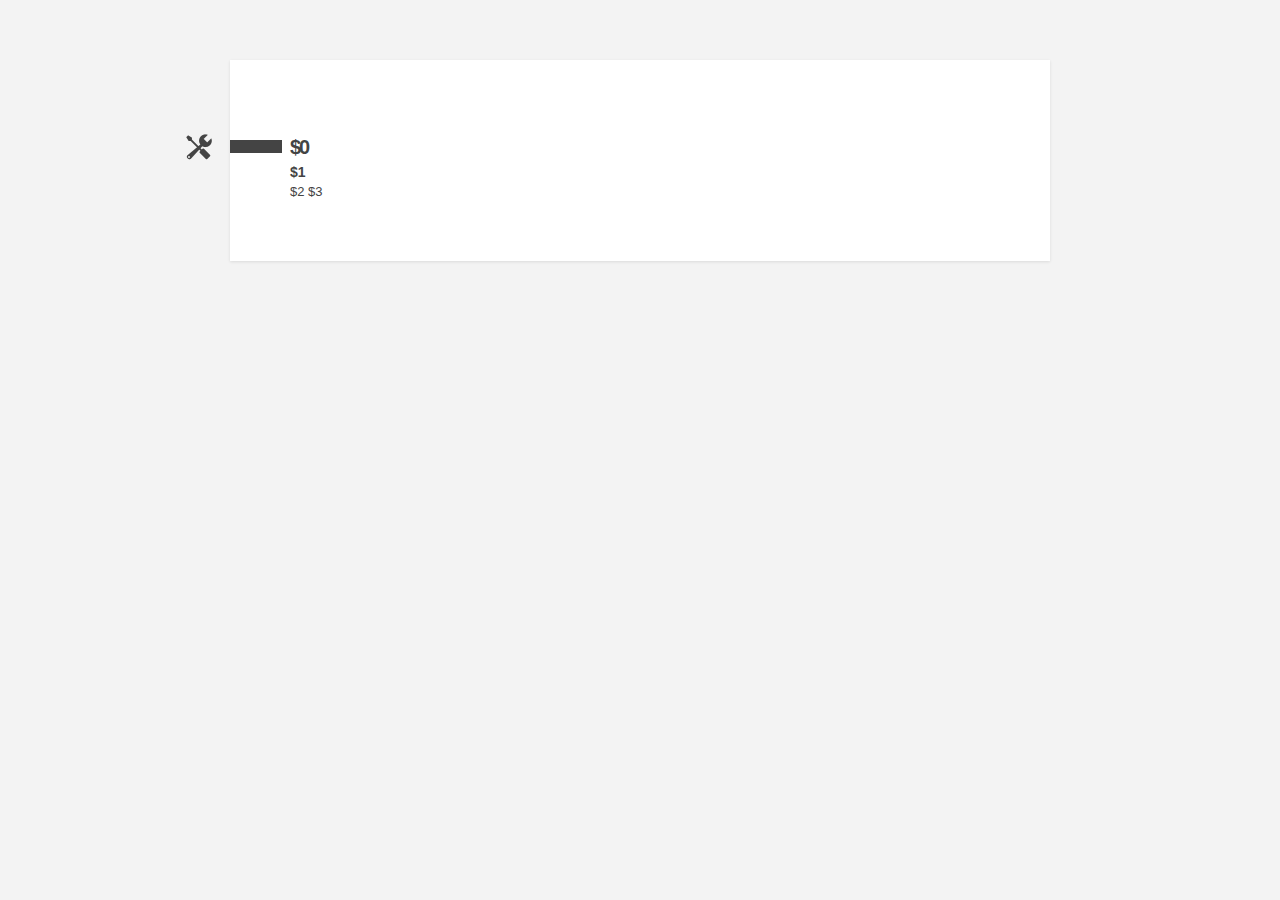
<file: view/them/index.html>
<!DOCTYPE HTML>
<html>
<head>
<meta http-equiv="Content-Type" content="text/html; charset=UTF-8" />
<title>Mao</title>
<meta name="viewport" content="initial-scale=1.0,width=device-width" />
<link rel="stylesheet" href="css/style.css" type="text/css"/>

</head>
<body>

<!--STICKER-->
<div id="sticker"></div>

<div id="wrapper">

<h2 id="titleName" class="sectionHead">$0</h2>

<p id="bio">
	<h3>$1</h3>
	

	<p id="socialIcons">
	</p>

	<p>$2 <a title="Selected Work">$3</a>
		
	</p>
	 <p class="clear"></p>
</div>


</body>
</html>
</file>
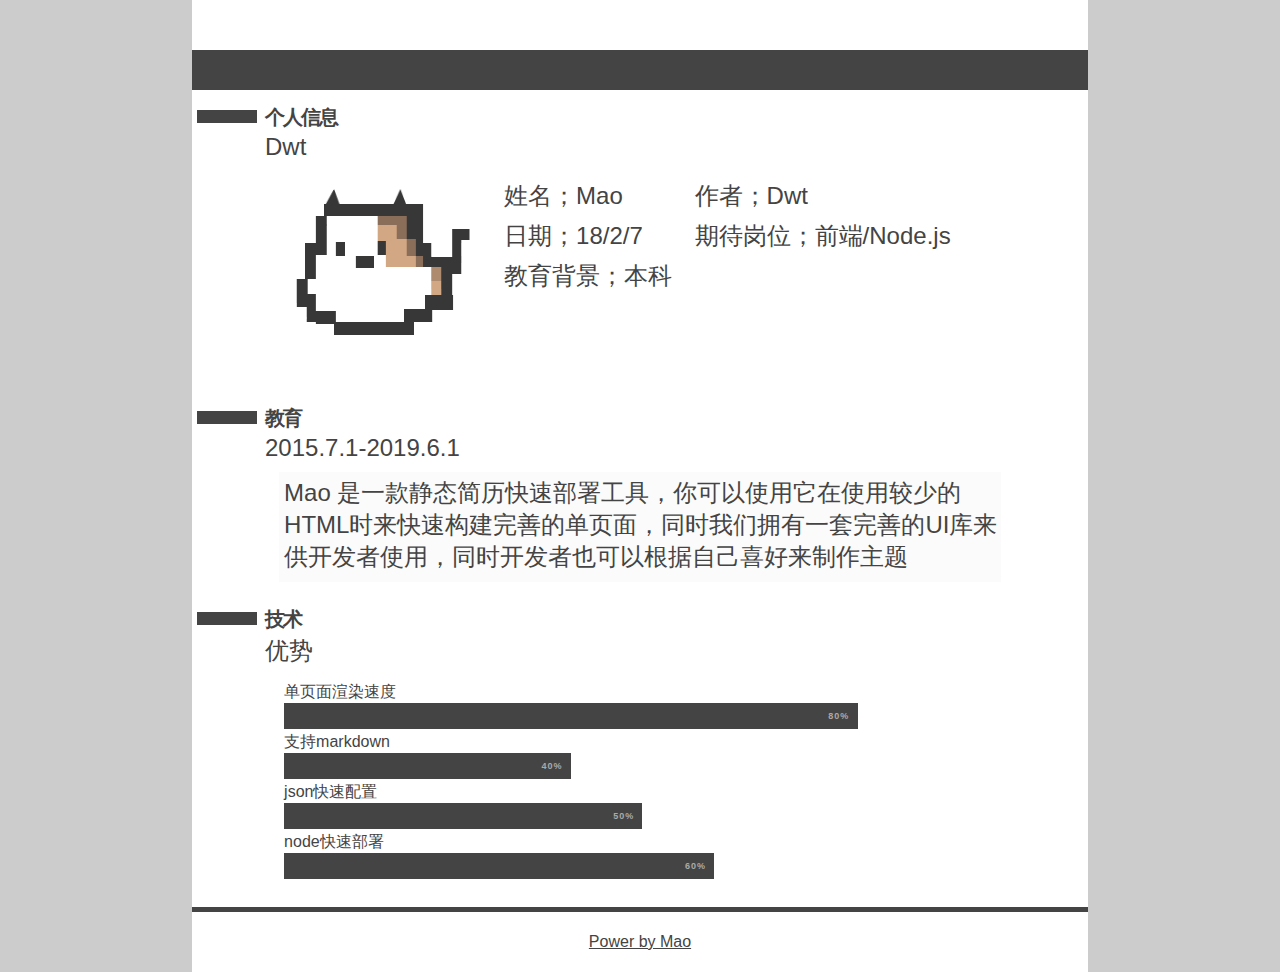
<file: view/UIku/index.html>
<!DOCTYPE html>
<html>
<head>
	<title></title>
<link rel="stylesheet" type="text/css" href="test.css">
<body>
	<div id="mao-temp-r">
		<div id="banner"></div>

		<div class="temp-list"><h2 class="sectionHead">个人信息</h2>
			<h2 class="jshow">Dwt</h2>
			<div class="aboutme">
				<img src="mao.png">
				<div class="tab">
					<h2>姓名；Mao</h2>
					<h2>作者；Dwt</h2>
					<h2>日期；18/2/7</h2>
					<h2>期待岗位；前端/Node.js</h2>
					<h2>教育背景；本科</h2>
				</div>
				
			</div>
		</div>



		<div class="temp-list"><h2 class="sectionHead">教育</h2>
			<h2 class="jshow">2015.7.1-2019.6.1</h2>
			<div class="content">
				<h2>Mao 是一款静态简历快速部署工具，你可以使用它在使用较少的HTML时来快速构建完善的单页面，同时我们拥有一套完善的UI库来供开发者使用，同时开发者也可以根据自己喜好来制作主题</h2>
			</div>
		</div>





		<div class="temp-list"><h2 class="sectionHead">技术</h2>
			<h2 class="jshow">优势</h2>
			<ul class="skills">
	<!--////////////////////////////////////////////////////////////////////////////////////-->
	<!--Notice the class names indicate the % of your skills. i.e. s70 = 70%, s40 = 40% etc. -->
	<!--////////////////////////////////////////////////////////////////////////////////////-->
				<span>单页面渲染速度</span><li  class="s80"></li>
				<span>支持markdown</span><li  class="s40"></li>
				<span>json快速配置</span><li  class="s50"></li>
				<span>node快速部署</span><li  class="s60"></li>
			</ul>
		</div>
		<h4  class="foot"><a href="#">Power by Mao</a></h4>
	</div>

</body>
</html>
</file>
<file: view/them/css/style.css>
* {
	margin: 0; 
	padding: 0;

	-moz-transition-property:background-color;  
 	-moz-transition-duration: 0.20s;  
 	-moz-transition-timing-function: linear;
 	
 	-webkit-transition-property:background-color;  
 	-webkit-transition-duration: 0.20s;  
 	-webkit-transition-timing-function: linear; 
 	
 	-o-transition-property:background-color;  
 	-o-transition-duration: 0.20s;  
 	-o-transition-timing-function: linear;   
	
	transition-property:background-color;
	transition-duration: 0.20s;
	transition-timing-function: linear;
}

body {
	font-family:  "HelveticaNeue", "Helvetica Neue", Helvetica, Arial, sans-serif; 
	line-height: 1.2em; 
	background-color: #f3f3f3;
	background-repeat: repeat;
	background-attachment: fixed;
	background-position: 0px 0px; 
	color: #444;
	height: 100%;
	width: auto;
}
#wrapper {max-width: 700px; margin: 60px auto 30px; padding:60px; background: #fff; box-shadow: 0 1px 3px rgba(0,0,0,.1); position: relative;}
ul {margin: 0 0 0 15px; position: relative;}
li {margin: 0 0 5px 0; font-size: 13px;}
p {text-align: justify; font-size: 13px;}
.clear {clear: both;}
a {color: #444; text-decoration: none;}
a:hover {text-decoration:underline;}

#backgroundImg {

}

#sticker {position: fixed; top: -60px; left: 0; right: 0; background: #fff; background: rgba(255,255,255,.98); height: 55px; box-shadow: 0 0 3px rgba(0,0,0,.3); z-index: 1000;}
#sticker h2.sectionHead {border: none; margin: 0 0 0 50px; line-height: 55px; padding: 0 0 0 8px;}
#sticker h2.sectionHead:before {left: -40px; top:5px;}
#sticker #socialIcons {top:10px; right: 15px;}

/* ------------------------*/
/*------H TAG STUFF-------*/
/* ----------------------*/
h1,h2,h3,h4,h5,h6 {font-weight: normal;}
h3 {font-weight: bold; font-size: 14px}

/* --------------------------*/
/*---SECTION TITLES STUFF---*/
/* ------------------------*/
h2.sectionHead {
	clear: both; 
	font:bold 20px/12px 'verdana',sans-serif;
	margin: 60px -60px;
	border-left: 52px solid #444;
	color: #444;
	padding:1px 0 0 8px;
	letter-spacing: -2px;
	text-transform: uppercase;
	position: relative;
}
h2.sectionHead:before {
	content: "";
	position: absolute;
	width: 45px;
	height: 45px;
	left: -105px;
	top: -15px;
	background-image: url(../images/icons.png);
}

h2#titleName {margin: 20px -60px 10px;}
</file>
<file: view/UIku/test.css>
*{
	margin: 0;
	padding: 0;
	color: #444;
	font-family: "HelveticaNeue", "Helvetica Neue", Helvetica, Arial, sans-serif
}
html{
	width: 100%;
	height: 100%;
}
body{
	width: 100%;
	height: 100%;
	background-color: #CCCCCC;
}
h1,h2,h3,h4,h5,h6 {font-weight: normal;}
h3 {font-weight: bold; font-size: 14px}
li {padding-left: 5px; margin-bottom: 8px;}
ul,div.content,.aboutme{
	position: relative;
	width: 80%;
	margin: auto;
	min-height:100px;
	padding: 5px 0px 5px 5px;
	top: 20px;

}
#mao-temp-r{
	background-color: white;
	width: 70%;
	position: relative;
	margin: auto;

}
#mao-temp-c{
	background-color: white;
	width: 70%;
	position: relative;
	margin: auto;
}
#banner{
	width: 100%;
	height: 40px;
	background-color: #444;
	position: relative;
	top: 50px;
	margin-bottom: 60px;
}
.temp-list{
	clear:both;
	width: 100%;
	/*min-height:160px; */
	background-color: white;
	padding:10px 0px 40px; 
}
.aboutme{
	display: flex;
	flex-direction: row;
	flex-wrap: wrap;
}
.aboutme img{
	width: 200px;
	height: 200px;
	border-radius:100px;
}
.tab{
	width: 70%;
	position: relative;
	float: right;
}
.tab h2{
	min-width: 30%;
	height: 40px;
	line-height: 40px;
	position: relative;
	float: left;
	margin:0px 20px 0px 20px;
}
h2.sectionHead {
	clear: both; 
	font:bold 20px/12px 'verdana',sans-serif;
	border-left: 60px solid #444;
	color: #444;
	padding:1px 0 0 8px;
	letter-spacing: -2px;
	text-transform: uppercase;
	position: relative;
	left: 5px;
}
h2.jshow{
	clear: both;
	position: relative;
	left: 73px;
	top: 10px;
}
div.content{
	background-color:#fbfbfb;
}


ul li[class^="s"]{
	position: relative;
	background-color: #444;
	color: #fff;
    font:bold 9px/20px sans-serif;
    letter-spacing: 1px;
    margin-bottom: 3px;
    height: 26px;
    padding:0px 1.1428571428571428% 0;
    text-transform: uppercase;
    z-index: 1;
}
ul li[class^="s"]:after {
	clear: both;
	content: "";
	position: relative;
	float: right;
	line-height: 26px;
	width: 50px;
	text-align: right;
	color: #aaa;
	z-index: 9999;

}
ul.skills li.s100:after {content: "100%";}
ul.skills li.s90:after {content: "90%";}
ul.skills li.s80:after {content: "80%";}
ul.skills li.s70:after {content: "70%";}
ul.skills li.s60:after {content: "60%";}
ul.skills li.s50:after {content: "50%";}
ul.skills li.s40:after {content: "40%";}
ul.skills li.s30:after {content: "30%";}
ul.skills li.s20:after {content: "20%";}
ul.skills li.s10:after {content: "10%";}

ul.skills  span {display:block;}

ul.skills li:hover {background: #222;}

li.s100 {width: 97.71428571428571%;}
li.s90 {width: 87.71428571428571%;}
li.s80 {width: 77.71428571428571%;}
li.s70 {width: 67.71428571428571%;}
li.s60 {width: 57.714285714285715%;}
li.s50 {width: 47.714285714285715%;}
li.s40 {width: 37.714285714285715%;}
li.s30 {width: 27.714285714285715%;}
li.s20 {width: 17.714285714285715%;}
li.s10 {width: 7.714285714285714%;}
.foot{
	text-align: center;
	position: relative;
	height: 60px;
	line-height: 60px;
	border-top: 5px solid #444;
}
</file>
